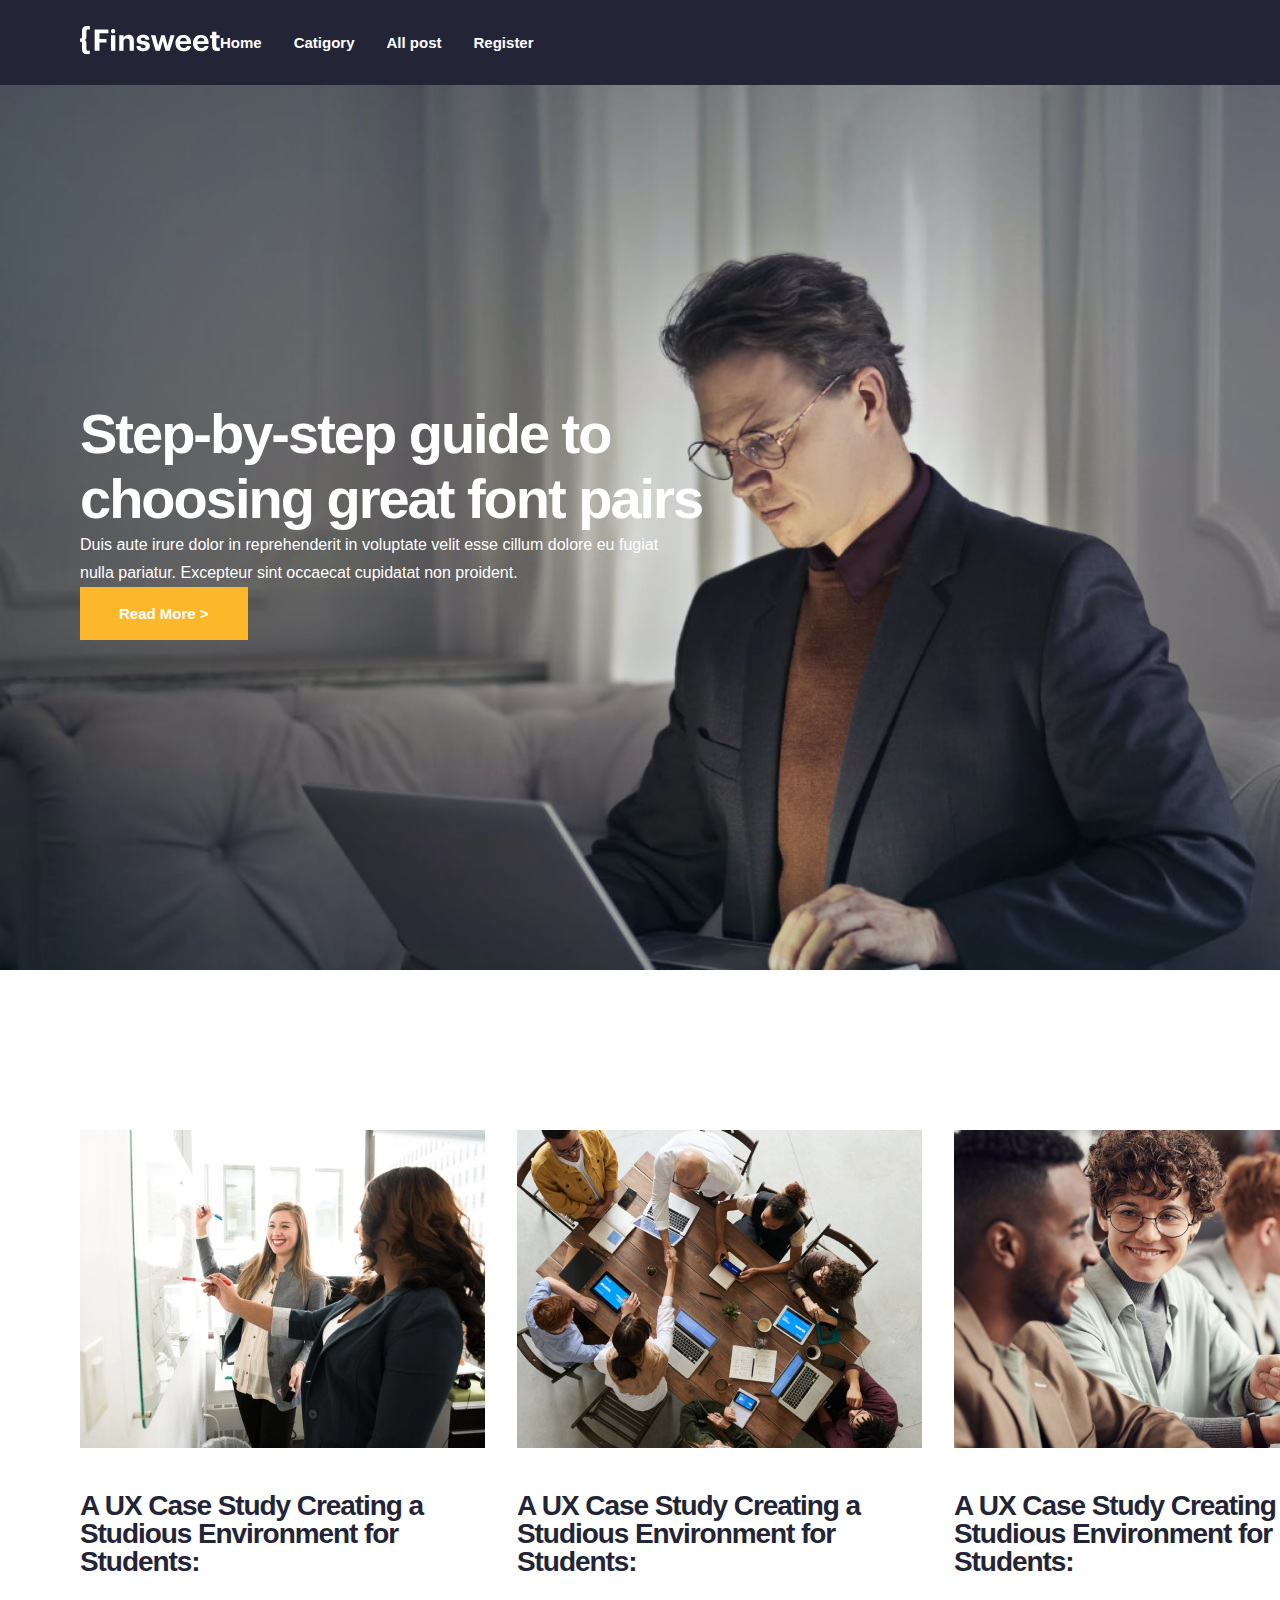
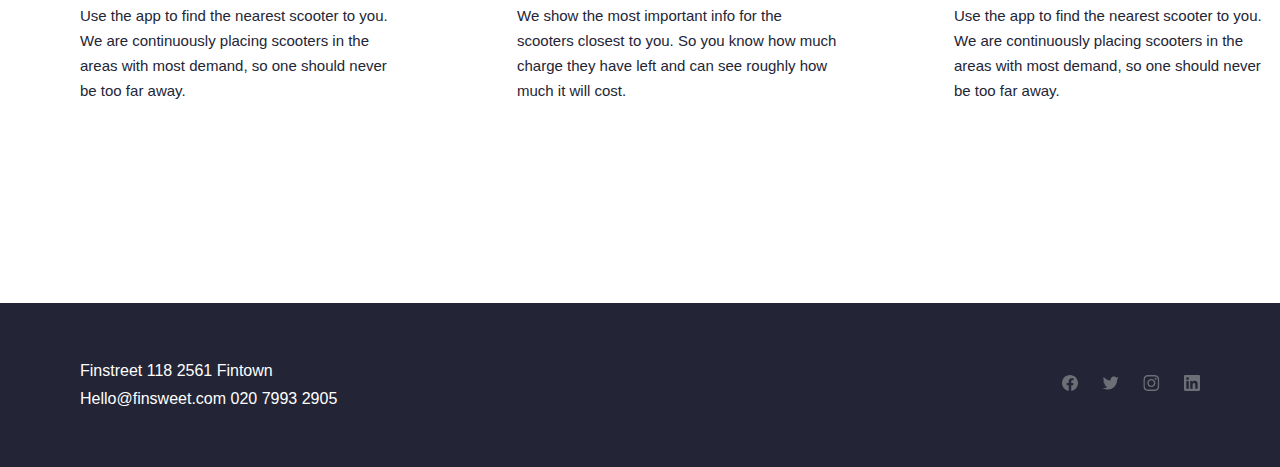
<file: index.html>
<!DOCTYPE html>
<html lang="en">
<head>
    <meta charset="UTF-8">
    <meta name="viewport" content="width=device-width, initial-scale=1.0">
    <title>Document</title>
    <link rel="stylesheet" href="./css/main.css">
</head>
<body>
    <header>
        <nav>
            <div class="container">
                <div class="navbar">
                    <div class="navbar__btn">
                        <button class="navbar__add__btn"><img src="image/add.svg" alt="btn"></button>
                        <button class="navbar__remove__btn"><img src="image/remove.svg" alt="btn"></button>
                    </div>
                    <div class="navbar__main">
                        <div class="navbar__main">
                            <div>
                                <img src="image/logo/Logo (1).svg" alt="finsweet">
                            </div>
                            <div>
                                <ul class="navbar__menu">
                                    <li><a href="./index.html">Home</a></li>
                                    <li><a href="./catigory.html">Catigory</a></li>
                                    <li><a href="./posts.html">All post</a></li>
                                    <li><a href="./register.html">Register</a></li>
                                </ul>
                            </div>
                        </div>
                    </div>
                </div>
            </div>
        </nav>
        <div class="hero">
            <div class="container">
                <div class="hero__main">
                    <h1>Step-by-step guide to choosing great font pairs</h1>
                    <p>Duis aute irure dolor in reprehenderit in voluptate velit esse cillum dolore eu fugiat nulla pariatur. Excepteur sint occaecat cupidatat non proident.</p>
                    <button class="navbar__second__btn">Read More ></button>
                </div>
            </div>
        </div>
    </header>
    <main>
        <section class="services">
            <div class="container">
                <div class="services__box">
                    <div class="services__blog">
                        <img src="./image/two-women-in-front-of-dry-erase-board-1181533.png" alt="foto" class="services__blog__img">
                        <div>
                            <h3>A UX Case Study Creating a Studious Environment for Students: </h3>
                            <p>Use the app to find the nearest scooter to you. We are continuously placing scooters in
                                the areas with most demand, so one should never be too far away. </p>
                        </div>
                    </div>
                    <div class="services__blog">
                        <img src="./image/photo-of-people-doing-handshakes-3183197.png" alt="foto" class="services__blog__img">
                        <div>
                            <h3>A UX Case Study Creating a Studious Environment for Students: </h3>
                            <p>We show the most important info for the scooters closest to you. So you know how much
                                charge they have left and can see roughly how much it will cost. </p>
                        </div>
                    </div>
                    <div class="services__blog">
                        <img src="./image/photo-of-woman-looking-at-man-3183173.png" alt="foto" class="services__blog__img">
                        <div>
                            <h3>A UX Case Study Creating a Studious Environment for Students: </h3>
                            <p>Use the app to find the nearest scooter to you. We are continuously placing scooters in
                                the areas with most demand, so one should never be too far away. </p>
                        </div>
                    </div>
                </div>
            </div>
        </section>
    </main>
    <footer>
        <div class="footer">
            <div class="container">
            <div class="footer__end">   
                 <div class="footer__end__left">
                     <p>Finstreet 118 2561 Fintown</p>
                     <p>Hello@finsweet.com  020 7993 2905</p>
                 </div>
                 <div class="footer__end__right">
                     <a href="https://play.google.com/store/apps/details?id=com.facebook.katana"><img src="image/logo/face.svg" alt="face"></a>
                     <a href="https://play.google.com/store/apps/details?id=tweeter.gif.twittervideodownloader"><img src="image/logo/twi.svg" alt="tw"></a>
                     <a href="https://instagram.com/mirvohid_080?igshid=OGQ5ZDc2ODk2ZA=="><img src="image/logo/insta.svg" alt="insta"></a>
                     <a href="https://play.google.com/store/apps/details?id=com.linkedin.android"><img src="image/logo/in.svg" alt="in"></a>
                 </div>
                </div>
             </div>
        </div>
    </footer>
    <script src="./js/index.js"></script>
</body>
</html>
</file>
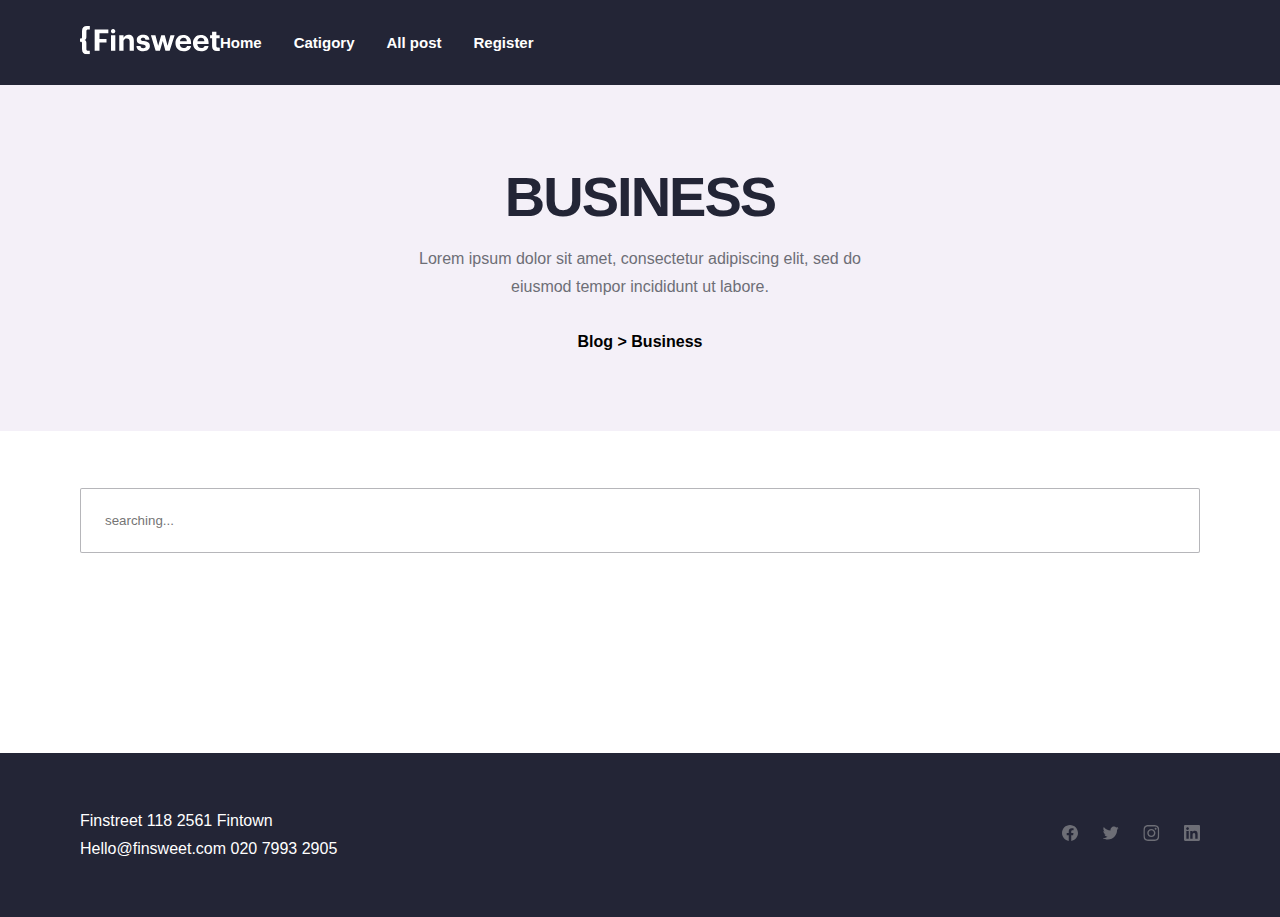
<file: catigory.html>
<!DOCTYPE html>
<html lang="en">
<head>
    <meta charset="UTF-8">
    <meta name="viewport" content="width=device-width, initial-scale=1.0">
    <title>Document</title>
    <link rel="stylesheet" href="./css/main.css">
</head>
<body>
    <header>
        <nav>
            <div class="container">
                <div class="navbar">
                    <div class="navbar__btn">
                        <button class="navbar__add__btn"><img src="image/add.svg" alt="btn"></button>
                        <button class="navbar__remove__btn"><img src="image/remove.svg" alt="btn"></button>
                    </div>
                    <div class="navbar__main">
                        <div class="navbar__main">
                            <div>
                                <img src="image/logo/Logo (1).svg" alt="finsweet">
                            </div>
                            <div>
                                <ul class="navbar__menu">
                                    <li><a href="./index.html">Home</a></li>
                                    <li><a href="./catigory.html">Catigory</a></li>
                                    <li><a href="./posts.html">All post</a></li>
                                    <li><a href="./register.html">Register</a></li>
                                </ul>
                            </div>
                        </div>
                    </div>
                </div>
            </div>
        </nav>
        <div class="business">
            <div class="container">
                <h1>BUSINESS</h1>
                <p>Lorem ipsum dolor sit amet, consectetur adipiscing elit, sed do eiusmod tempor incididunt ut labore.</p>
                <h4>Blog > Business</h4>
            </div>
        </div>
    </header> 

    <main>
        <div class="container">
            <input class="inp" type="text" placeholder="searching...">
        </div>
    </main>

    <footer>
        <div class="footer">
            <div class="container">
            <div class="footer__end">   
                 <div class="footer__end__left">
                     <p>Finstreet 118 2561 Fintown</p>
                     <p>Hello@finsweet.com  020 7993 2905</p>
                 </div>
                 <div class="footer__end__right">
                     <a href="https://play.google.com/store/apps/details?id=com.facebook.katana"><img src="image/logo/face.svg" alt="face"></a>
                     <a href="https://play.google.com/store/apps/details?id=tweeter.gif.twittervideodownloader"><img src="image/logo/twi.svg" alt="tw"></a>
                     <a href="https://instagram.com/mirvohid_080?igshid=OGQ5ZDc2ODk2ZA=="><img src="image/logo/insta.svg" alt="insta"></a>
                     <a href="https://play.google.com/store/apps/details?id=com.linkedin.android"><img src="image/logo/in.svg" alt="in"></a>
                 </div>
                </div>
             </div>
        </div>
    </footer>
    <script src="./js/catigory.js"></script>
</body>
</html>
</file>
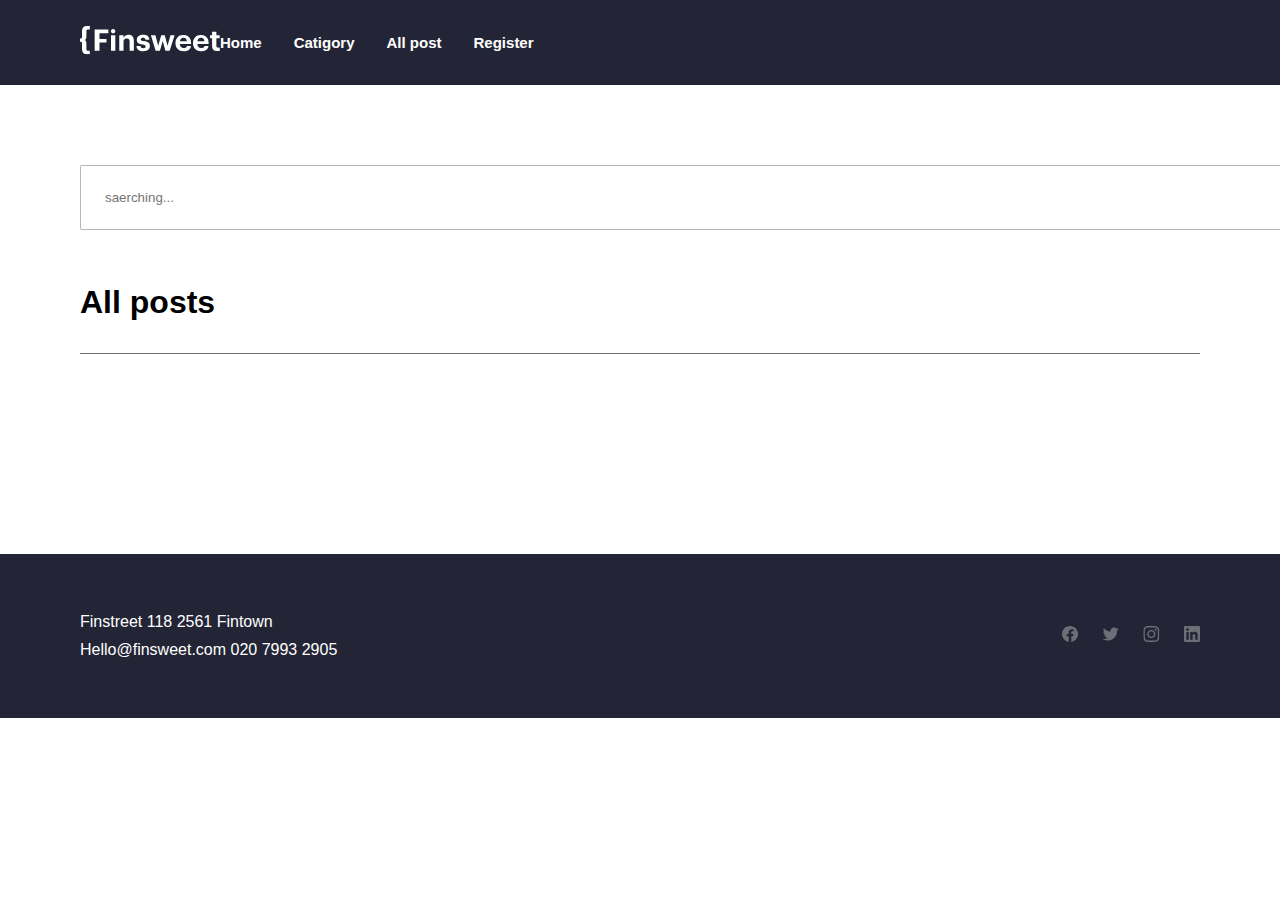
<file: posts.html>
<!DOCTYPE html>
<html lang="en">
<head>
    <meta charset="UTF-8">
    <meta name="viewport" content="width=device-width, initial-scale=1.0">
    <title>Document</title>
    <link rel="stylesheet" href="./css/main.css">
</head>
<body>
    <nav>
        <div class="container">
            <div class="navbar">
                <div class="navbar__btn">
                    <button class="navbar__add__btn"><img src="image/add.svg" alt="btn"></button>
                    <button class="navbar__remove__btn"><img src="image/remove.svg" alt="btn"></button>
                </div>
                <div class="navbar__main">
                    <div class="navbar__main">
                        <div>
                            <img src="image/logo/Logo (1).svg" alt="finsweet">
                        </div>
                        <div>
                            <ul class="navbar__menu">
                                <li><a href="./index.html">Home</a></li>
                                <li><a href="./catigory.html">Catigory</a></li>
                                <li><a href="./posts.html">All post</a></li>
                                <li><a href="./register.html">Register</a></li>
                            </ul>
                        </div>
                    </div>
                </div>
            </div>
        </div>
    </nav>

    <main>
        <div class="container">
            <div class="wrapinput">
                <input class="wrapinput__input" type="text" placeholder="saerching...">
                <h1>All posts</h1>
            </div>
        </div>
        <div class="card"></div>
    </main>

    <footer>
        <div class="footer">
            <div class="container">
            <div class="footer__end">   
                 <div class="footer__end__left">
                     <p>Finstreet 118 2561 Fintown</p>
                     <p>Hello@finsweet.com  020 7993 2905</p>
                 </div>
                 <div class="footer__end__right">
                     <a href="https://play.google.com/store/apps/details?id=com.facebook.katana"><img src="image/logo/face.svg" alt="face"></a>
                     <a href="https://play.google.com/store/apps/details?id=tweeter.gif.twittervideodownloader"><img src="image/logo/twi.svg" alt="tw"></a>
                     <a href="https://instagram.com/mirvohid_080?igshid=OGQ5ZDc2ODk2ZA=="><img src="image/logo/insta.svg" alt="insta"></a>
                     <a href="https://play.google.com/store/apps/details?id=com.linkedin.android"><img src="image/logo/in.svg" alt="in"></a>
                 </div>
                </div>
             </div>
        </div>
    </footer>
    <script src="./js/posts.js"></script>
</body>
</html>
</file>
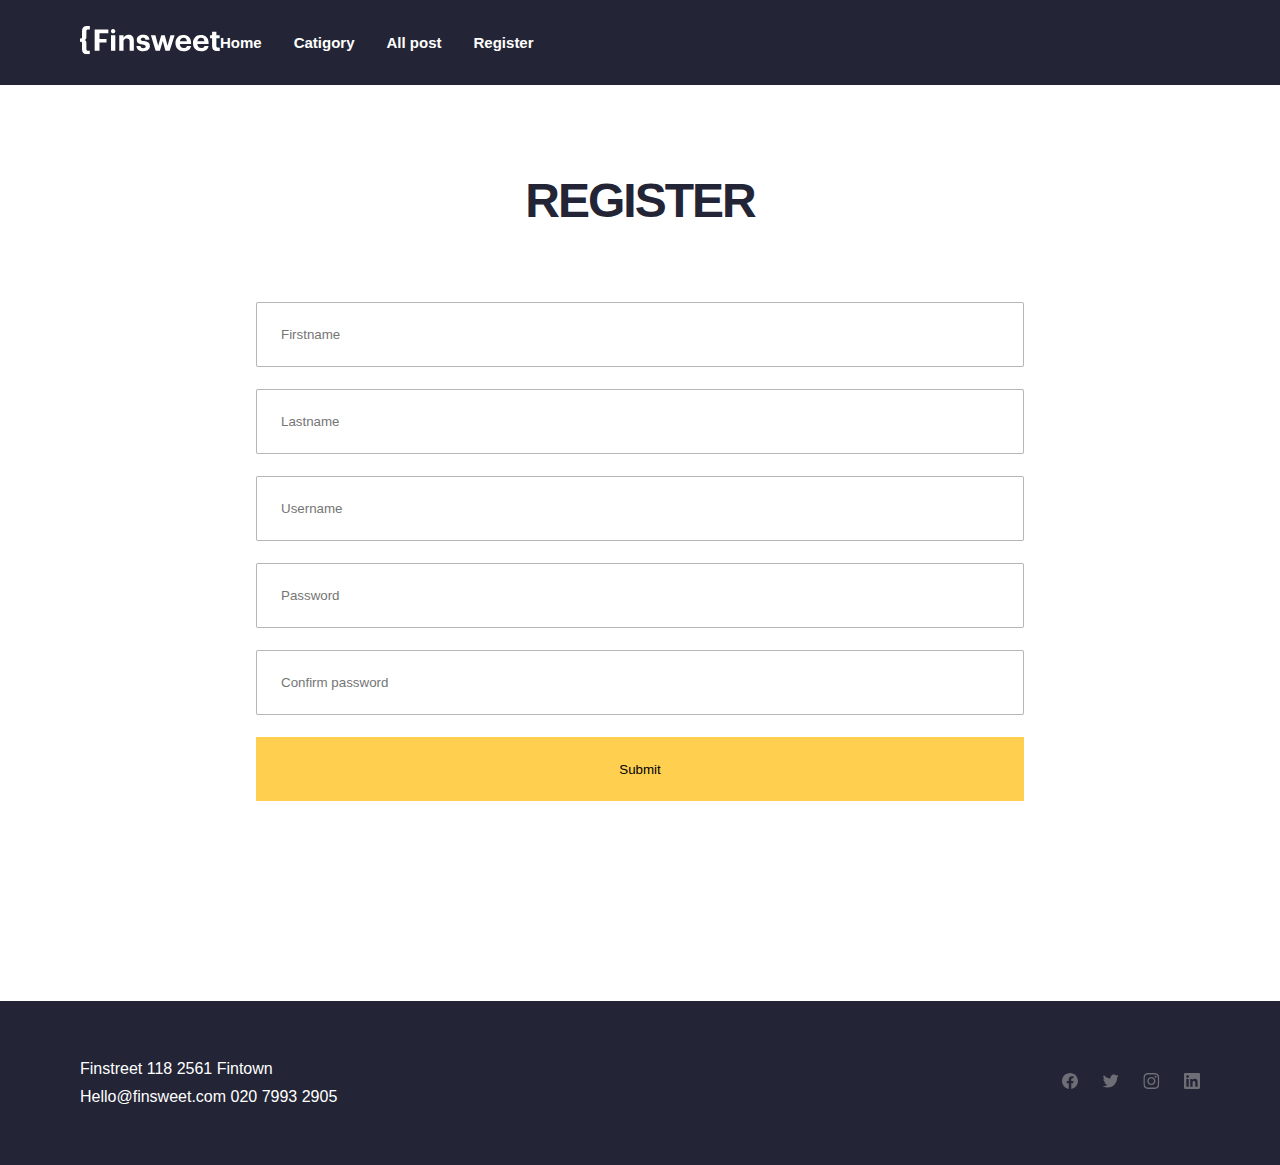
<file: register.html>
<!DOCTYPE html>
<html lang="en">
<head>
    <meta charset="UTF-8">
    <meta name="viewport" content="width=device-width, initial-scale=1.0">
    <title>Todo List</title>
    <link rel="stylesheet" href="./css/main.css">
</head>
<body>
    <nav>
        <div class="container">
            <div class="navbar">
                <div class="navbar__btn">
                    <button class="navbar__add__btn"><img src="image/add.svg" alt="btn"></button>
                    <button class="navbar__remove__btn"><img src="image/remove.svg" alt="btn"></button>
                </div>
                <div class="navbar__main">
                    <div class="navbar__main">
                        <div>
                            <img src="image/logo/Logo (1).svg" alt="finsweet">
                        </div>
                        <div>
                            <ul class="navbar__menu">
                                <li><a href="./index.html">Home</a></li>
                                <li><a href="./catigory.html">Catigory</a></li>
                                <li><a href="./posts.html">All post</a></li>
                                <li><a href="./register.html">Register</a></li>
                            </ul>
                        </div>
                    </div>
                </div>
            </div>
        </div>
    </nav>
    <div class="container">
        <form class="form" action="#">
            <h2>REGISTER</h2>
            <input type="text" class="firstName" placeholder="Firstname" />
            <input type="text" class="lastName" placeholder="Lastname" />
            <input type="text" class="username" placeholder="Username" />
            <input type="password" class="password" placeholder="Password" />
            <input type="password" class="repeatedPassword" placeholder="Confirm password"/>
            <button class="btn" type="submit">Submit</button>
        </form>
      
        <div class="lists">
            <ul id="tasklist"></ul>
        </div>
    </div>
    <footer>
        <div class="footer">
            <div class="container">
            <div class="footer__end">   
                 <div class="footer__end__left">
                     <p>Finstreet 118 2561 Fintown</p>
                     <p>Hello@finsweet.com  020 7993 2905</p>
                 </div>
                 <div class="footer__end__right">
                     <a href="https://play.google.com/store/apps/details?id=com.facebook.katana"><img src="image/logo/face.svg" alt="face"></a>
                     <a href="https://play.google.com/store/apps/details?id=tweeter.gif.twittervideodownloader"><img src="image/logo/twi.svg" alt="tw"></a>
                     <a href="https://instagram.com/mirvohid_080?igshid=OGQ5ZDc2ODk2ZA=="><img src="image/logo/insta.svg" alt="insta"></a>
                     <a href="https://play.google.com/store/apps/details?id=com.linkedin.android"><img src="image/logo/in.svg" alt="in"></a>
                 </div>
                </div>
             </div>
        </div>
    </footer>
    <script src="./js/register.js"></script>
</body>
</html>
</file>
<file: css/main.css>
* {
  margin: 0;
  padding: 0;
  box-sizing: border-box;
  list-style: none;
}

body {
  font-family: "Lexend Deca", sans-serif;
}

@font-face {
  font-family: "Sen", sans-serif;
  src: url(../../fonts/Sen/static/Sen-Bold.ttf);
}
@font-face {
  font-family: "Inter", sans-serif;
  src: url(../../fonts/Inter/static/Inter-Regular.ttf);
}
.container {
  max-width: 1440px;
  width: 100%;
  margin: 0 auto;
  padding: 0 80px;
}

header {
  position: relative;
}

nav {
  padding: 26px 0;
  width: 100%;
  position: fixed;
  z-index: 2;
  background-color: var(--Black, #232536);
  top: 0;
}

.navbar {
  justify-content: space-between;
  align-items: center;
}
@media (max-width: 576px) {
  .navbar {
    width: 60%;
    display: flex;
  }
}
.navbar__btn {
  display: none;
}
@media (max-width: 576px) {
  .navbar__btn {
    display: inline;
  }
}
.navbar__btn button {
  background: none;
  border: none;
}
.navbar__main {
  display: flex;
  align-items: center;
  justify-content: space-between;
}
.navbar__menu {
  display: flex;
  column-gap: 32px;
}
@media (max-width: 576px) {
  .navbar__menu {
    flex-direction: column;
    position: absolute;
    left: 0;
    top: 85px;
    background-color: #333A44;
    height: 100vh;
    width: 256px;
    padding: 64px 32px;
    row-gap: 24px;
    transform: translateX(-100%);
    transition: 0.5s ease;
  }
}
.navbar__menu a {
  font-family: "Inter", sans-serif;
  text-decoration: none;
  font-weight: 700;
  font-size: 15px;
  line-height: 25px;
  color: var(--Light, #FFF);
}
@media (max-width: 576px) {
  .navbar__menu a {
    color: #E5ECF4;
    font-size: 18px;
    line-height: 25px;
  }
}
.navbar__menu__btn {
  display: none;
}
@media (max-width: 576px) {
  .navbar__menu__btn {
    display: block;
    max-width: 192px;
    height: 53px;
    background-color: #FCB72B;
    font-family: "Inter", sans-serif;
    font-weight: 700;
    font-size: 15px;
    line-height: 25px;
    color: #FFFFFF;
    padding: 14px 39px;
    text-align: center;
    border: none;
    margin-top: 250%;
  }
}
.navbar__menu__btn:hover {
  background-color: #FFFFFF;
  border: 3px solid #FCB72B;
  color: #FCB72B;
  transition: 0.9s;
  cursor: pointer;
}
.navbar a:hover {
  color: #FCB72B;
  transition: 0.9s;
  cursor: pointer;
}
.navbar__second__btn {
  max-width: 180px;
  height: 53px;
  background-color: #FCB72B;
  font-family: "Inter", sans-serif;
  font-weight: 700;
  font-size: 15px;
  line-height: 25px;
  color: #FFFFFF;
  padding: 14px 39px;
  border: none;
}
@media (max-width: 576px) {
  .navbar__second__btn {
    display: none;
  }
}
.navbar__second__btn:hover {
  background-color: #FFFFFF;
  border: 3px solid #FCB72B;
  color: #FCB72B;
  transition: 0.9s;
  cursor: pointer;
}
@media (max-width: 576px) {
  .navbar__remove__btn {
    display: none;
  }
}

.show {
  transform: translateX(0);
}

.hero {
  background-image: url("../../image/man-in-black-suit-wearing-eye-glasses-sitting-on-gray-sofa-using-macbook-3772622.png");
  height: 100vh;
  background-repeat: no-repeat;
  background-size: cover;
  margin-top: 70px;
  display: flex;
  flex-direction: column;
  justify-content: center;
}
@media (max-width: 870px) {
  .hero {
    text-align: center;
    flex-direction: row;
    align-items: center;
    justify-content: center;
    background-size: cover;
  }
}
@media (max-width: 870px) {
  .hero__main {
    display: flex;
    flex-direction: column;
    align-items: center;
  }
}
.hero h1 {
  width: 750px;
  font-family: "Inter", sans-serif;
  color: var(--Light, #FFF);
  font-size: 56px;
  font-style: normal;
  font-weight: 700;
  letter-spacing: -2px;
}
@media (max-width: 870px) {
  .hero h1 {
    max-width: 500px;
    font-size: 50px;
    line-height: 50px;
  }
}
@media (max-width: 576px) {
  .hero h1 {
    max-width: 311px;
    font-size: 40px;
    line-height: 40px;
  }
}
.hero p {
  width: 599px;
  color: #FFFFFF;
  font-family: "Inter", sans-serif;
  font-size: 16px;
  font-style: normal;
  font-weight: 400;
  line-height: 28px;
}
@media (max-width: 870px) {
  .hero p {
    padding-left: 0;
    max-width: 510px;
    margin-top: 24px;
    margin-bottom: 32px;
  }
}
@media (max-width: 576px) {
  .hero p {
    max-width: 281px;
    margin-bottom: 34px;
  }
}

.services {
  margin-top: 160px;
}
@media (max-width: 870px) {
  .services {
    background-image: none;
    margin-top: 0;
  }
}
.services__box {
  display: flex;
  column-gap: 32px;
  max-width: 1279px;
}
@media (max-width: 870px) {
  .services__box {
    display: block;
    padding-top: 122px;
  }
}
@media (max-width: 870px) {
  .services__blog {
    display: flex;
    justify-content: space-around;
  }
}
@media (max-width: 576px) {
  .services__blog {
    display: block;
    text-align: center;
  }
}
.services__blog__img {
  max-width: 405px;
  height: 318px;
  flex-shrink: 0;
}
@media (max-width: 576px) {
  .services__blog__img {
    width: 300px;
    height: 250px;
  }
}
.services__blog h3 {
  font-family: "Inter", sans-serif;
  font-weight: 700;
  font-size: 28px;
  line-height: 28px;
  color: var(--Black, #232536);
  padding-top: 40px;
  letter-spacing: -1.07px;
  max-width: 405px;
}
@media (max-width: 576px) {
  .services__blog h3 {
    padding-top: 24px;
    font-size: 20px;
    line-height: 28px;
  }
}
.services__blog p {
  font-weight: 400;
  font-size: 15px;
  line-height: 25px;
  color: var(--Black, #232536);
  max-width: 325px;
  padding-top: 27px;
}
@media (max-width: 870px) {
  .services__blog p {
    max-width: 380px;
  }
}
@media (max-width: 576px) {
  .services__blog p {
    max-width: 291px;
    margin: 0 auto;
    padding-top: 24px;
    padding-bottom: 48px;
  }
}

.footer {
  padding: 54px 0;
  background-color: var(--Black, #232536);
  margin-top: 200px;
}

.footer__end {
  display: flex;
  justify-content: space-between;
  align-items: center;
}
@media (max-width: 576px) {
  .footer__end {
    display: block;
    text-align: center;
  }
}
.footer__end__left {
  color: var(--Light, #FFF);
  font-family: "Inter", sans-serif;
  font-size: 16px;
  font-style: normal;
  font-weight: 400;
  line-height: 28px;
}
@media (max-width: 576px) {
  .footer__end__left {
    display: block;
    text-align: center;
    padding-top: 64px;
  }
}
.footer__end__right {
  display: flex;
  column-gap: 24px;
}
@media (max-width: 576px) {
  .footer__end__right {
    justify-content: center;
    padding-top: 85px;
  }
}

.form {
  margin-top: 100px;
  margin-left: auto;
  margin-right: auto;
  display: flex;
  flex-direction: column;
  max-width: 768px;
  margin-top: 100px;
}
@media (max-width: 870px) {
  .form {
    max-width: 570px;
  }
}
.form input {
  border-radius: 2px;
  border: 1px solid rgba(109, 110, 118, 0.5);
  margin-bottom: 22px;
  display: flex;
  width: 100%;
  padding: 24px;
  align-items: center;
  gap: 10px;
}
@media (max-width: 870px) {
  .form input {
    margin: 0 auto;
    margin-bottom: 22px;
  }
}
.form h2 {
  color: #232536;
  text-align: center;
  font-family: "Sen", sans-serif;
  font-size: 48px;
  font-style: normal;
  font-weight: 700;
  line-height: 64px;
  letter-spacing: -2px;
  margin: 69px 0;
}

.btn {
  width: 100%;
  height: 64px;
  flex-shrink: 0;
  background: var(--Yellow, #FFD050);
  border: none;
}
@media (max-width: 870px) {
  .btn {
    margin: 0 auto;
  }
}

.business {
  margin: 0 auto;
  margin-top: 85px;
  background: var(--Lavender, #F4F0F8);
}
.business h1 {
  color: var(--Black, #232536);
  text-align: center;
  font-family: "Sen", sans-serif;
  font-size: 56px;
  font-style: normal;
  font-weight: 700;
  line-height: 64px;
  letter-spacing: -2px;
  padding: 80px 0 16px 0;
}
.business p {
  text-align: center;
  max-width: 500px;
  margin: 0 auto;
  color: var(--Medium-grey, #6D6E76);
  font-family: "Inter", sans-serif;
  font-size: 16px;
  font-style: normal;
  font-weight: 400;
  line-height: 28px;
  margin-bottom: 32px;
}
.business h4 {
  text-align: center;
  padding-bottom: 80px;
}

.inp {
  margin-top: 57px;
  width: 100%;
  padding: 24px;
  align-items: center;
  gap: 10px;
  border-radius: 2px;
  border: 1px solid rgba(109, 110, 118, 0.5);
}

.wrapinput {
  margin-top: 85px;
  border-bottom: 1px #6D6E76 solid;
  padding-bottom: 32px;
}
.wrapinput__input {
  display: flex;
  width: 1280px;
  padding: 24px;
  align-items: center;
  gap: 10px;
  border-radius: 2px;
  border: 1px solid rgba(109, 110, 118, 0.5);
  margin: 165px 0 54px 0;
}

.wrapinput {
  margin-top: 85px;
  border-bottom: 1px #6D6E76 solid;
  padding-bottom: 32px;
}
.wrapinput__input {
  display: flex;
  width: 1280px;
  padding: 24px;
  align-items: center;
  gap: 10px;
  border-radius: 2px;
  border: 1px solid rgba(109, 110, 118, 0.5);
  margin: 165px 0 54px 0;
}/*# sourceMappingURL=main.css.map */
</file>
